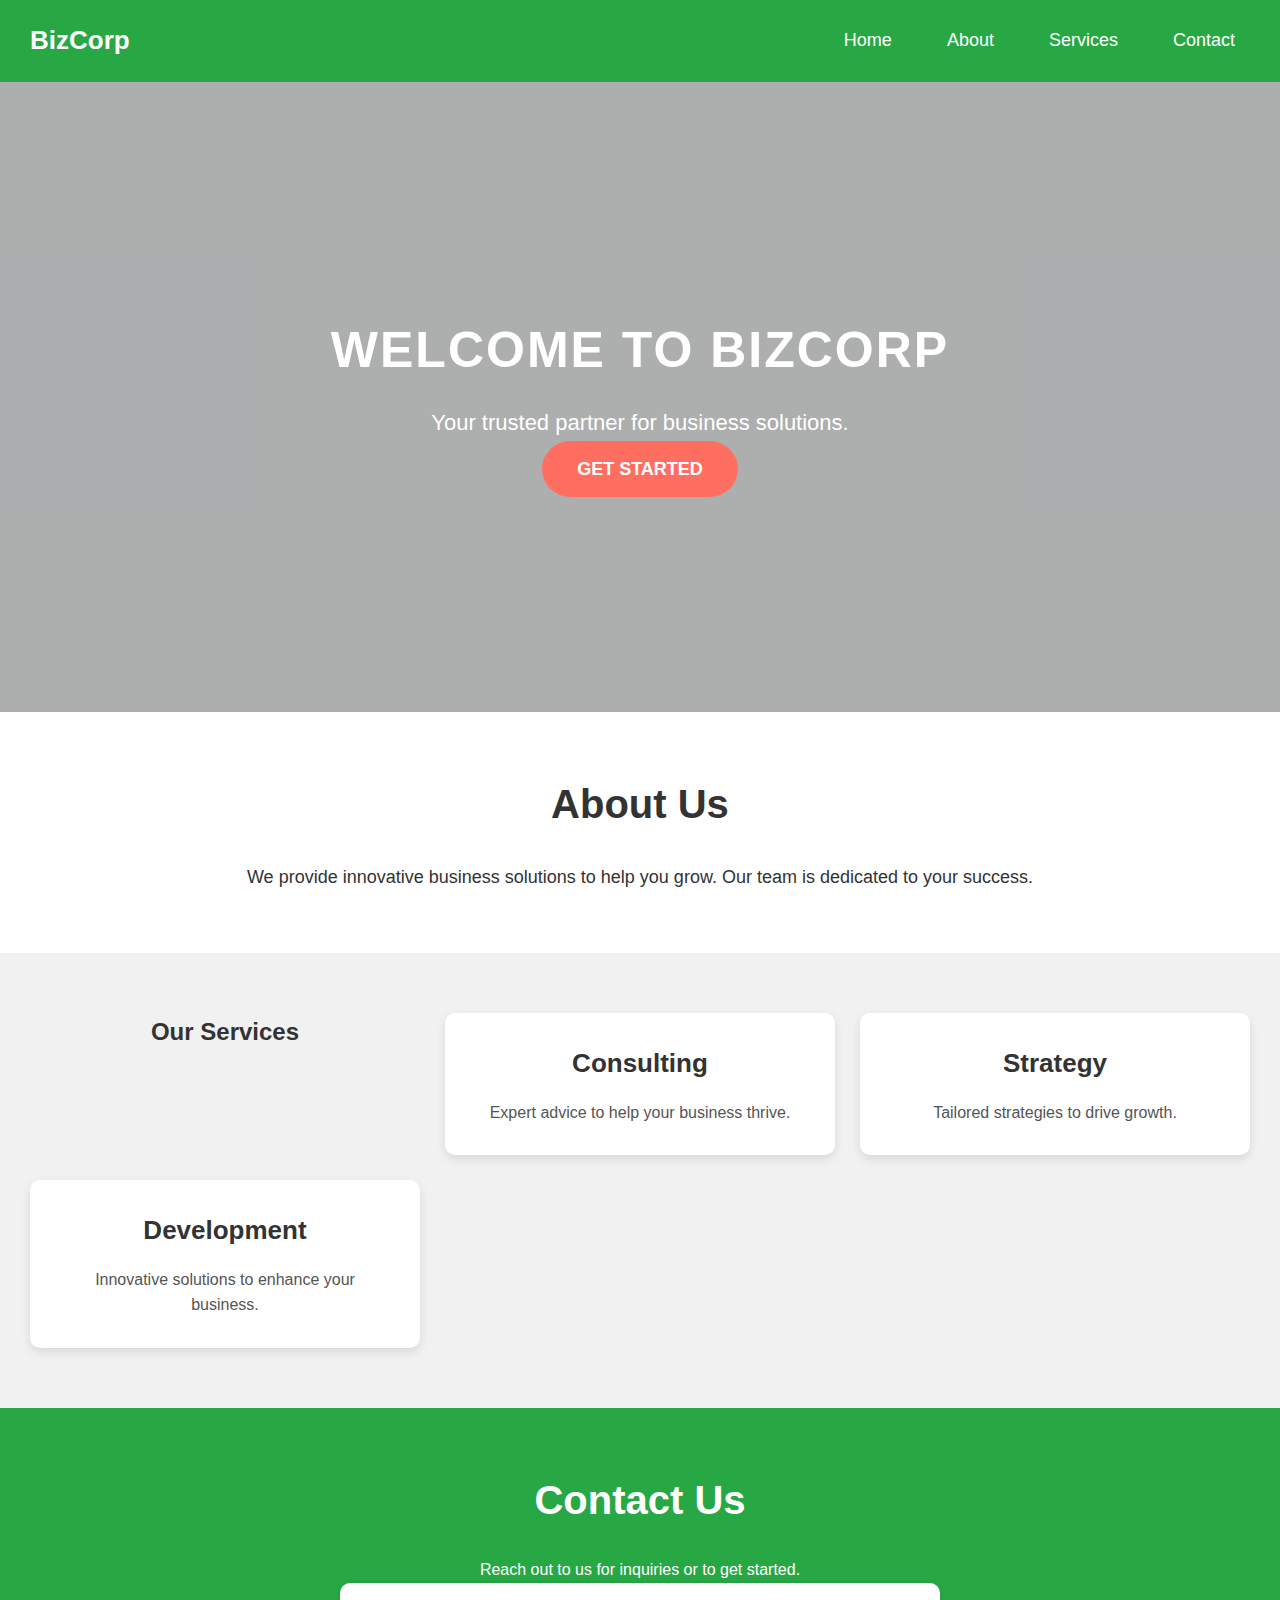
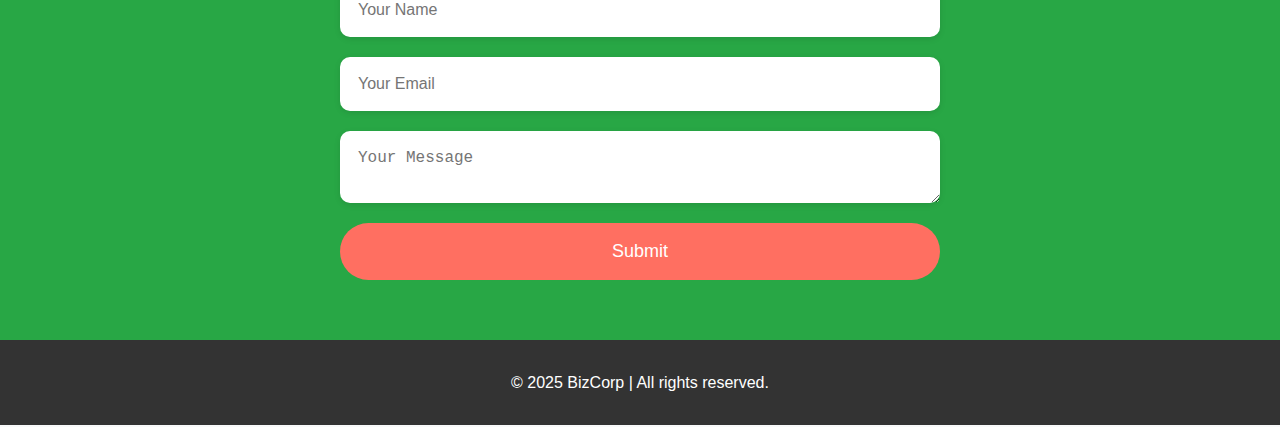
<file: businessweb.html/index.html>
<!DOCTYPE html>
<html lang="en">
<head>
    <meta charset="UTF-8">
    <meta name="viewport" content="width=device-width, initial-scale=1.0">
    <title>Business Landing Page</title>
    <link href="https://fonts.googleapis.com/css2?family=Roboto:wght@400;700&display=swap" rel="stylesheet">
    <link rel="stylesheet" href="styles.css">
</head>
<body>
    <header>
        <nav>
            <div class="logo">
                <h1>BizCorp</h1>
            </div>
            <ul class="nav-links">
                <li><a href="#home">Home</a></li>
                <li><a href="#about">About</a></li>
                <li><a href="#services">Services</a></li>
                <li><a href="#contact">Contact</a></li>
            </ul>
        </nav>
    </header>

    <section id="home" class="hero">
        <div class="hero-text">
            <h2>Welcome to BizCorp</h2>
            <p>Your trusted partner for business solutions.</p>
            <a href="#contact" class="cta-btn">Get Started</a>
        </div>
    </section>

    <section id="about" class="about">
        <h2>About Us</h2>
        <p>We provide innovative business solutions to help you grow. Our team is dedicated to your success.</p>
    </section>

    <section id="services" class="services">
        <h2>Our Services</h2>
        <div class="service-card">
            <h3>Consulting</h3>
            <p>Expert advice to help your business thrive.</p>
        </div>
        <div class="service-card">
            <h3>Strategy</h3>
            <p>Tailored strategies to drive growth.</p>
        </div>
        <div class="service-card">
            <h3>Development</h3>
            <p>Innovative solutions to enhance your business.</p>
        </div>
    </section>

    <section id="contact" class="contact">
        <h2>Contact Us</h2>
        <p>Reach out to us for inquiries or to get started.</p>
        <form action="#">
            <input type="text" placeholder="Your Name" required>
            <input type="email" placeholder="Your Email" required>
            <textarea placeholder="Your Message" required></textarea>
            <button type="submit">Submit</button>
        </form>
    </section>

    <footer>
        <p>&copy; 2025 BizCorp | All rights reserved.</p>
    </footer>
</body>
</html>
</file>
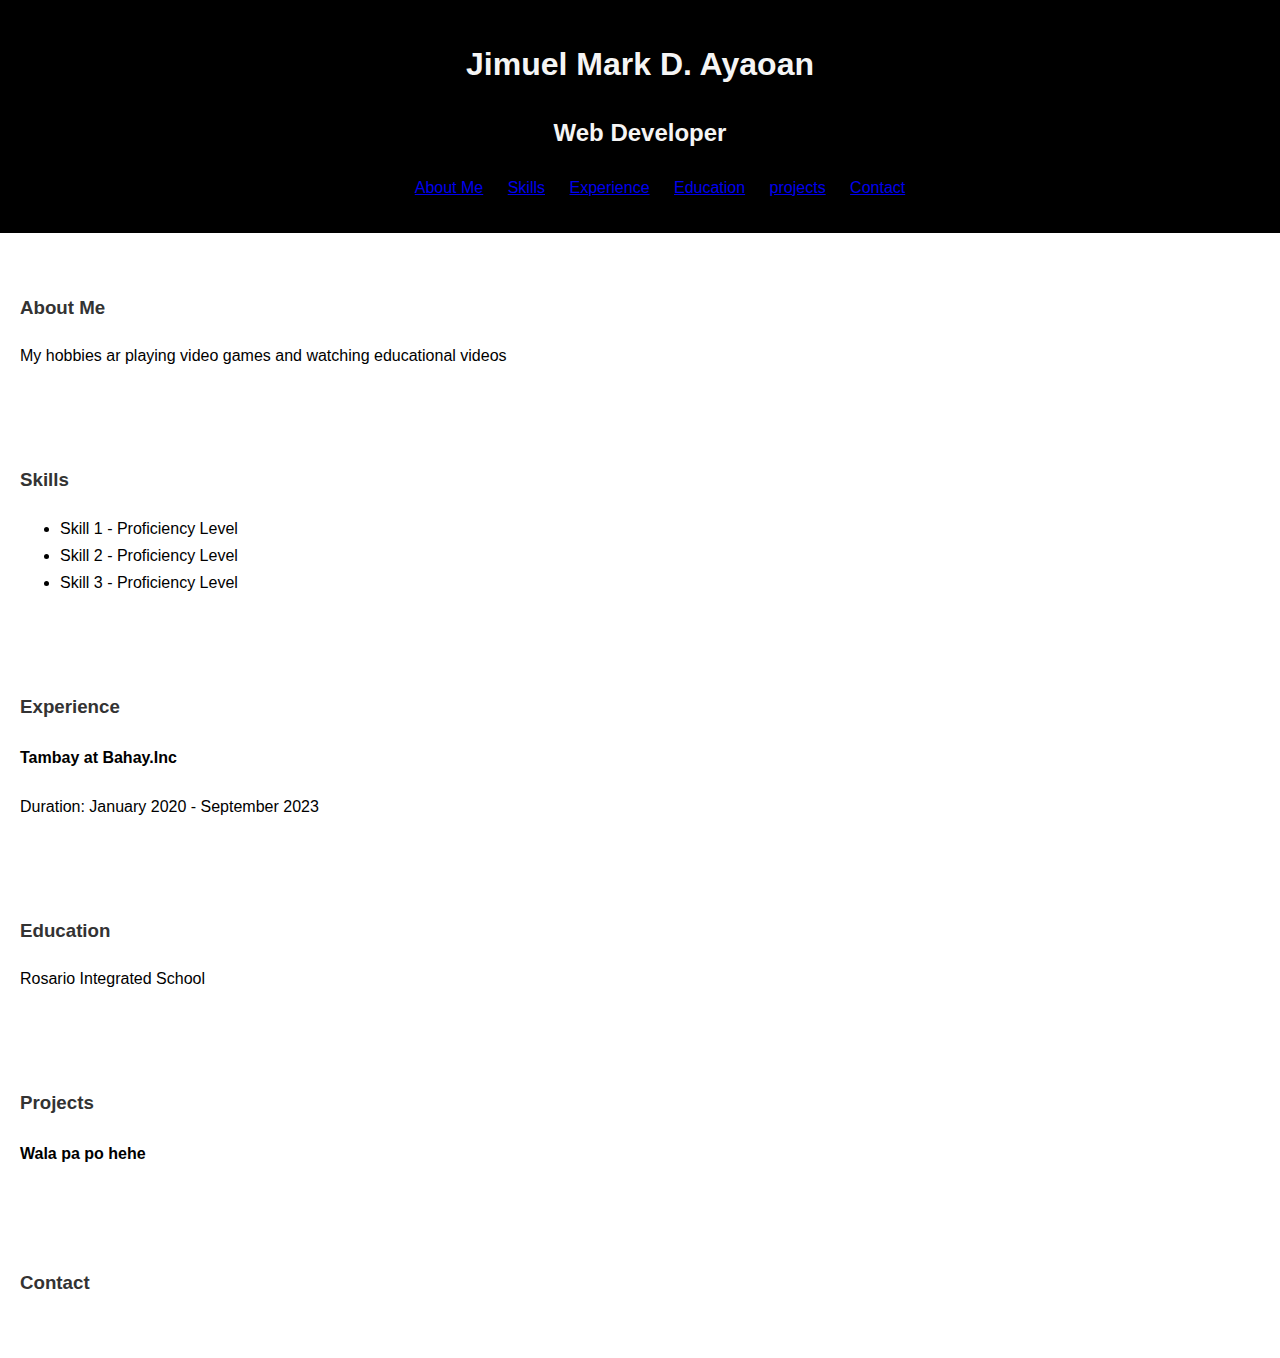
<file: resume/index.html>
<!DOCTYPE html>
<html lang="en">
<head>
    <meta charset="UTF-8">
    <meta name="viewport" content="width=device-width, initial-scale=1.0">
    <title>Jimuel Mark Ayaoan - Resume</title>
    <link rel="stylesheet" href="styles.css">
</head>
<body>
    <header>
        <h1>Jimuel Mark D. Ayaoan</h1>
        <h2>Web Developer</h2>
        <nav>
            <ul>
                <li><a href="about">About Me</a></li>
                <li><a href="skills">Skills</a></li>
                <li><a href="experience">Experience</a></li>
                <li><a href="education">Education</a></li>
                <li><a href="projects">projects</a></li>
                <li><a href="contact">Contact</a></li>
            </ul>
        </nav>
    </header>
    <section id="about">
        <h3>About Me</h3>
        <p>My hobbies ar playing video games and watching educational videos</p>
    </section>
    
    <section id="skills">
        <h3>Skills</h3>
        <ul>
            <li>Skill 1 - Proficiency Level</li>
            <li>Skill 2 - Proficiency Level</li>
            <li>Skill 3 - Proficiency Level</li>
        </ul>
    </section>

    <section id="Experience">
        <h3>Experience</h3>
       <div>
            <h4>Tambay at Bahay.Inc</h4>
            <p>Duration: January 2020 - September 2023</p>
            <p></p>
       </div>
    </section>

    <section id="Education">
        <h3>Education</h3>
        <p>Rosario Integrated School
        </p>

        <p>

        </p>

    </section>

    <section id="Projects">
        <h3>Projects</h3>
        <div>
            <h4>Wala pa po hehe</h4>
            <p></p>

        </div>

    </section>

    <section id="Contact">
        <h3>Contact</h3>
        

    </section>
</body>
</html>
</file>
<file: businessweb.html/styles.css>
/* Global styles */
* {
    margin: 0;
    padding: 0;
    box-sizing: border-box;
}

body {
    font-family: 'Poppins', sans-serif;
    line-height: 1.6;
    background-color: #f8f9fa;
    color: #333;
}

a {
    text-decoration: none;
    color: inherit;
}

ul {
    list-style: none;
}

/* Header and navigation */
header {
    background-color: #28a745;
    color: white;
    padding: 20px 0;
}

nav {
    display: flex;
    justify-content: space-between;
    align-items: center;
    padding: 0 30px;
}

nav .logo h1 {
    font-size: 26px;
    font-weight: 700;
}

.nav-links {
    display: flex;
    gap: 25px;
}

.nav-links li a {
    color: white;
    font-size: 18px;
    padding: 10px 15px;
    border-radius: 5px;
}

.nav-links li a:hover {
    background-color: #218838;
}

/* Hero section */
.hero {
    background-image: url('https://via.placeholder.com/1500x800/ff6f61/ffffff?text=Hero+Image');
    background-size: cover;
    background-position: center;
    height: 70vh;
    display: flex;
    justify-content: center;
    align-items: center;
    color: white;
    text-align: center;
    padding: 20px;
    box-shadow: inset 0 0 0 1000px rgba(0, 0, 0, 0.3); /* Darken the background slightly */
}

.hero-text h2 {
    font-size: 50px;
    font-weight: 700;
    text-transform: uppercase;
    letter-spacing: 2px;
}

.hero-text p {
    font-size: 22px;
    margin: 15px 0;
}

.cta-btn {
    background-color: #ff6f61;
    color: white;
    padding: 18px 35px;
    font-size: 18px;
    border-radius: 50px;
    text-transform: uppercase;
    font-weight: 600;
    transition: background-color 0.3s ease, transform 0.3s ease;
}

.cta-btn:hover {
    background-color: #e25f4e;
    transform: translateY(-5px);
}

/* About section */
.about {
    padding: 60px 30px;
    text-align: center;
    background-color: #ffffff;
}

.about h2 {
    font-size: 40px;
    margin-bottom: 25px;
    color: #333;
}

.about p {
    font-size: 18px;
    line-height: 1.8;
    max-width: 900px;
    margin: 0 auto;
}

/* Services section */
.services {
    display: grid;
    grid-template-columns: repeat(3, 1fr);
    gap: 25px;
    padding: 60px 30px;
    text-align: center;
    background-color: #f1f1f1;
}

.service-card {
    background-color: white;
    padding: 30px;
    border-radius: 10px;
    box-shadow: 0 4px 10px rgba(0, 0, 0, 0.1);
    transition: transform 0.3s ease;
}

.service-card:hover {
    transform: translateY(-10px);
}

.service-card h3 {
    font-size: 26px;
    margin-bottom: 15px;
    color: #333;
}

.service-card p {
    font-size: 16px;
    color: #555;
}

/* Contact section */
.contact {
    background-color: #28a745;
    color: white;
    padding: 60px 30px;
    text-align: center;
}

.contact h2 {
    font-size: 40px;
    margin-bottom: 25px;
}

.contact form {
    display: flex;
    flex-direction: column;
    gap: 20px;
    max-width: 600px;
    margin: 0 auto;
}

.contact input, .contact textarea {
    padding: 18px;
    border-radius: 10px;
    border: none;
    font-size: 16px;
    box-shadow: 0 2px 6px rgba(0, 0, 0, 0.1);
}

.contact button {
    padding: 18px;
    background-color: #ff6f61;
    border: none;
    color: white;
    font-size: 18px;
    border-radius: 50px;
    cursor: pointer;
    transition: background-color 0.3s ease;
}

.contact button:hover {
    background-color: #e25f4e;
}

/* Footer */
footer {
    background-color: #333;
    color: white;
    padding: 30px 0;
    text-align: center;
}

footer p {
    font-size: 16px;
}

/* Media Queries for Mobile */
@media (max-width: 768px) {
    .nav-links {
        display: block;
        text-align: center;
        gap: 15px;
    }

    .services {
        grid-template-columns: 1fr 1fr;
    }

    .hero-text h2 {
        font-size: 36px;
    }

    .hero-text p {
        font-size: 18px;
    }

    .cta-btn {
        font-size: 16px;
        padding: 12px 25px;
    }
}

@media (max-width: 480px) {
    .hero {
        height: 55vh;
    }

    .services {
        grid-template-columns: 1fr;
    }

    .service-card {
        margin-bottom: 25px;
    }

    .cta-btn {
        font-size: 15px;
        padding: 12px 22px;
    }
}
</file>
<file: resume/styles.css>
body {
    font-family: Arial, sans-serif;
    margin: 0;
    padding: auto;
    line-height: 1.7; 
}

header {
    background-color: black;
    color: whitesmoke;
    padding: 1rem;
    text-align: center;
}

nav ul {
    list-style: none;
    padding: auto;
}

nav ul li {
    display: inline;
    padding: 0 10px;
}

section {
    padding: 20px;
    margin: 20px 0;
}

h3 {
    color: #333;
}
</file>
